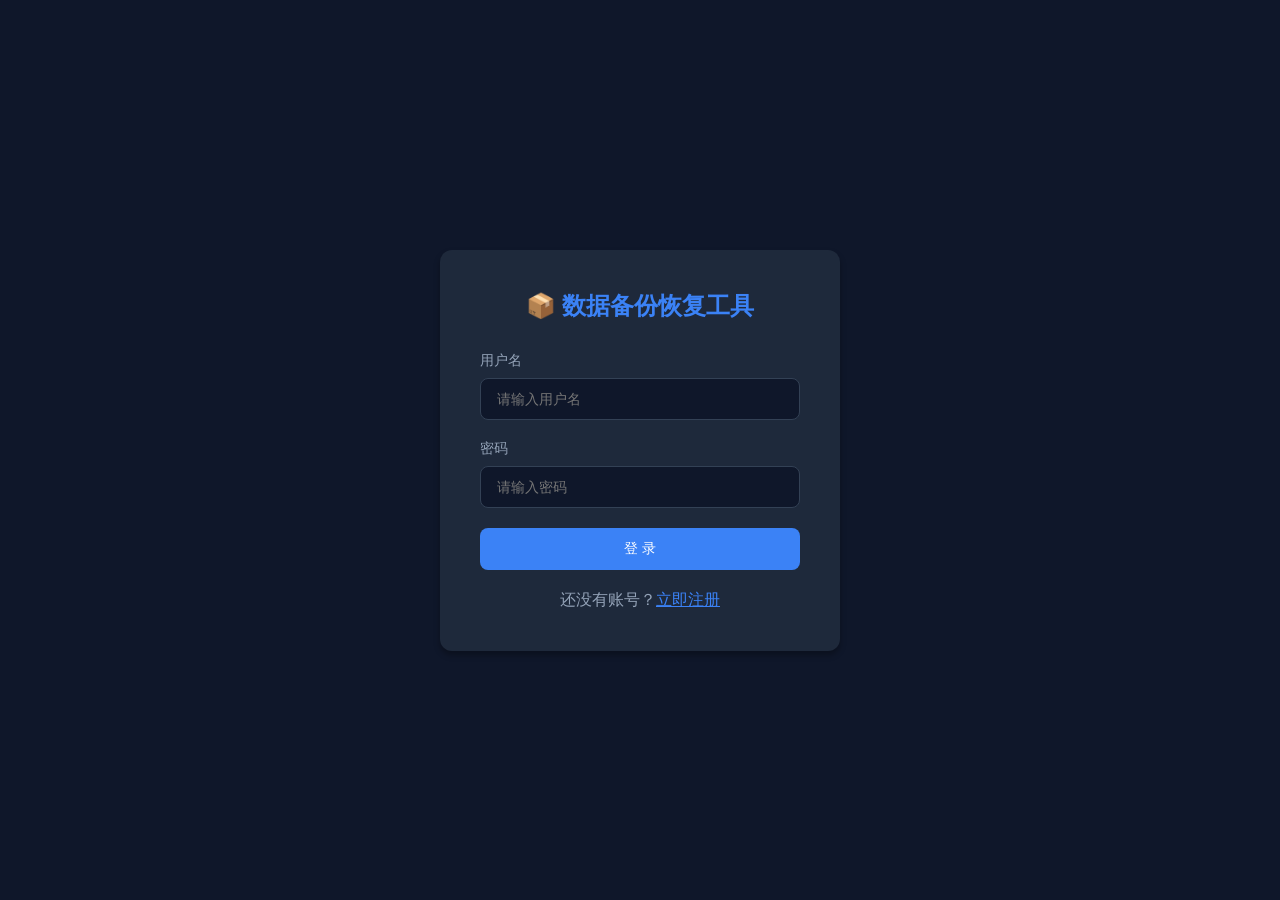
<file: frontend/index.html>
<!DOCTYPE html>
<html lang="zh-CN">
<head>
    <meta charset="UTF-8">
    <meta name="viewport" content="width=device-width, initial-scale=1.0">
    <title>登录 - 数据备份恢复工具</title>
    <link rel="stylesheet" href="css/style.css">
</head>
<body>
    <div class="login-container">
        <div class="login-box">
            <h1>📦 数据备份恢复工具</h1>

            <!-- 登录表单 -->
            <div id="login-form">
                <div class="form-group">
                    <label>用户名</label>
                    <input type="text" id="login-username" placeholder="请输入用户名">
                </div>
                <div class="form-group">
                    <label>密码</label>
                    <input type="password" id="login-password" placeholder="请输入密码">
                </div>
                <button class="btn btn-primary btn-block" onclick="login()">登 录</button>
                <p style="text-align: center; margin-top: 20px; color: #94a3b8;">
                    还没有账号？<a href="#" onclick="showRegister()" style="color: #3b82f6;">立即注册</a>
                </p>
            </div>

            <!-- 注册表单 -->
            <div id="register-form" style="display: none;">
                <div class="form-group">
                    <label>用户名</label>
                    <input type="text" id="reg-username" placeholder="请输入用户名">
                </div>
                <div class="form-group">
                    <label>邮箱</label>
                    <input type="email" id="reg-email" placeholder="请输入邮箱">
                </div>
                <div class="form-group">
                    <label>密码</label>
                    <input type="password" id="reg-password" placeholder="请输入密码">
                </div>
                <div class="form-group">
                    <label>确认密码</label>
                    <input type="password" id="reg-password2" placeholder="请再次输入密码">
                </div>
                <button class="btn btn-primary btn-block" onclick="register()">注 册</button>
                <p style="text-align: center; margin-top: 20px; color: #94a3b8;">
                    已有账号？<a href="#" onclick="showLogin()" style="color: #3b82f6;">立即登录</a>
                </p>
            </div>
        </div>
    </div>

    <script>
        const API_BASE = '/api';

        function showLogin() {
            document.getElementById('login-form').style.display = 'block';
            document.getElementById('register-form').style.display = 'none';
        }

        function showRegister() {
            document.getElementById('login-form').style.display = 'none';
            document.getElementById('register-form').style.display = 'block';
        }

        async function login() {
            const username = document.getElementById('login-username').value;
            const password = document.getElementById('login-password').value;

            if (!username || !password) {
                alert('请输入用户名和密码');
                return;
            }

            try {
                const response = await fetch(`${API_BASE}/auth/login`, {
                    method: 'POST',
                    headers: { 'Content-Type': 'application/json' },
                    body: JSON.stringify({ username, password })
                });

                const data = await response.json();

                if (response.ok) {
                    localStorage.setItem('token', data.access_token);
                    localStorage.setItem('username', data.username);
                    window.location.href = '/dashboard.html';
                } else {
                    alert(data.detail || '登录失败');
                }
            } catch (error) {
                alert('网络错误，请重试');
            }
        }

        async function register() {
            const username = document.getElementById('reg-username').value;
            const email = document.getElementById('reg-email').value;
            const password = document.getElementById('reg-password').value;
            const password2 = document.getElementById('reg-password2').value;

            if (!username || !email || !password) {
                alert('请填写所有字段');
                return;
            }

            if (password !== password2) {
                alert('两次密码不一致');
                return;
            }

            try {
                const response = await fetch(`${API_BASE}/auth/register`, {
                    method: 'POST',
                    headers: { 'Content-Type': 'application/json' },
                    body: JSON.stringify({ username, email, password })
                });

                const data = await response.json();

                if (response.ok) {
                    alert('注册成功，请登录');
                    showLogin();
                } else {
                    alert(data.detail || '注册失败');
                }
            } catch (error) {
                alert('网络错误，请重试');
            }
        }

        // 回车登录
        document.addEventListener('keypress', function(e) {
            if (e.key === 'Enter') login();
        });

        // 检查是否已登录
        if (localStorage.getItem('token')) {
            window.location.href = '/dashboard.html';
        }
    </script>
</body>
</html>
</file>
<file: frontend/css/style.css>
/* ========================================
   数据备份恢复工具 - 样式表
   ======================================== */

:root {
    --primary: #3b82f6;
    --primary-dark: #2563eb;
    --secondary: #64748b;
    --success: #22c55e;
    --danger: #ef4444;
    --warning: #f59e0b;
    --info: #06b6d4;
    --bg-dark: #1e293b;
    --bg-darker: #0f172a;
    --bg-light: #f1f5f9;
    --text-primary: #f8fafc;
    --text-secondary: #94a3b8;
    --border-color: #334155;
    --card-bg: #1e293b;
    --sidebar-width: 250px;
}

* {
    margin: 0;
    padding: 0;
    box-sizing: border-box;
}

body {
    font-family: 'Segoe UI', Tahoma, Geneva, Verdana, sans-serif;
    background-color: var(--bg-darker);
    color: var(--text-primary);
    min-height: 100vh;
}

/* ============== 登录页面 ============== */

.login-container {
    display: flex;
    justify-content: center;
    align-items: center;
    min-height: 100vh;
    padding: 20px;
}

.login-box {
    background: var(--card-bg);
    padding: 40px;
    border-radius: 12px;
    box-shadow: 0 4px 6px rgba(0, 0, 0, 0.3);
    width: 100%;
    max-width: 400px;
}

.login-box h1 {
    text-align: center;
    margin-bottom: 30px;
    color: var(--primary);
    font-size: 24px;
}

.form-group {
    margin-bottom: 20px;
}

.form-group label {
    display: block;
    margin-bottom: 8px;
    color: var(--text-secondary);
    font-size: 14px;
}

.form-group input {
    width: 100%;
    padding: 12px 16px;
    border: 1px solid var(--border-color);
    border-radius: 8px;
    background: var(--bg-darker);
    color: var(--text-primary);
    font-size: 14px;
    transition: border-color 0.3s;
}

.form-group input:focus {
    outline: none;
    border-color: var(--primary);
}

.btn {
    padding: 12px 24px;
    border: none;
    border-radius: 8px;
    cursor: pointer;
    font-size: 14px;
    font-weight: 500;
    transition: all 0.3s;
    display: inline-flex;
    align-items: center;
    justify-content: center;
    gap: 8px;
}

.btn-primary {
    background: var(--primary);
    color: white;
}

.btn-primary:hover {
    background: var(--primary-dark);
}

.btn-success {
    background: var(--success);
    color: white;
}

.btn-danger {
    background: var(--danger);
    color: white;
}

.btn-secondary {
    background: var(--secondary);
    color: white;
}

.btn-block {
    width: 100%;
}

.btn-sm {
    padding: 6px 12px;
    font-size: 12px;
}

/* ============== 主布局 ============== */

.app-container {
    display: flex;
    min-height: 100vh;
}

/* 侧边栏 */
.sidebar {
    width: var(--sidebar-width);
    background: var(--bg-dark);
    border-right: 1px solid var(--border-color);
    position: fixed;
    height: 100vh;
    overflow-y: auto;
}

.sidebar-header {
    padding: 20px;
    border-bottom: 1px solid var(--border-color);
}

.sidebar-header h2 {
    font-size: 18px;
    color: var(--primary);
    display: flex;
    align-items: center;
    gap: 10px;
}

.nav-menu {
    padding: 20px 0;
}

.nav-item {
    padding: 12px 20px;
    display: flex;
    align-items: center;
    gap: 12px;
    color: var(--text-secondary);
    text-decoration: none;
    transition: all 0.3s;
    cursor: pointer;
}

.nav-item:hover, .nav-item.active {
    background: var(--bg-darker);
    color: var(--primary);
    border-left: 3px solid var(--primary);
}

.nav-item span {
    font-size: 18px;
}

/* 主内容区 */
.main-content {
    flex: 1;
    margin-left: var(--sidebar-width);
    padding: 20px;
}

/* 页面头部 */
.page-header {
    display: flex;
    justify-content: space-between;
    align-items: center;
    margin-bottom: 30px;
    padding-bottom: 20px;
    border-bottom: 1px solid var(--border-color);
}

.page-header h1 {
    font-size: 24px;
    color: var(--text-primary);
}

.user-info {
    display: flex;
    align-items: center;
    gap: 10px;
}

.user-avatar {
    width: 36px;
    height: 36px;
    border-radius: 50%;
    background: var(--primary);
    display: flex;
    align-items: center;
    justify-content: center;
    font-weight: bold;
}

/* ============== 仪表盘 ============== */

.stats-grid {
    display: grid;
    grid-template-columns: repeat(auto-fit, minmax(240px, 1fr));
    gap: 20px;
    margin-bottom: 30px;
}

.stat-card {
    background: var(--card-bg);
    padding: 24px;
    border-radius: 12px;
    border: 1px solid var(--border-color);
}

.stat-card h3 {
    color: var(--text-secondary);
    font-size: 14px;
    margin-bottom: 8px;
}

.stat-card .value {
    font-size: 32px;
    font-weight: bold;
    color: var(--text-primary);
}

.stat-card .icon {
    font-size: 24px;
    float: right;
    opacity: 0.5;
}

/* 卡片 */
.card {
    background: var(--card-bg);
    border-radius: 12px;
    border: 1px solid var(--border-color);
    margin-bottom: 20px;
}

.card-header {
    padding: 16px 20px;
    border-bottom: 1px solid var(--border-color);
    display: flex;
    justify-content: space-between;
    align-items: center;
}

.card-header h2 {
    font-size: 16px;
    color: var(--text-primary);
}

.card-body {
    padding: 20px;
}

/* ============== 表格 ============== */

.table {
    width: 100%;
    border-collapse: collapse;
}

.table th, .table td {
    padding: 12px 16px;
    text-align: left;
    border-bottom: 1px solid var(--border-color);
}

.table th {
    color: var(--text-secondary);
    font-weight: 500;
    font-size: 13px;
    text-transform: uppercase;
}

.table tbody tr:hover {
    background: rgba(59, 130, 246, 0.1);
}

/* ============== 进度条 ============== */

.progress-bar {
    width: 100%;
    height: 8px;
    background: var(--bg-darker);
    border-radius: 4px;
    overflow: hidden;
}

.progress-fill {
    height: 100%;
    background: var(--primary);
    transition: width 0.3s ease;
}

/* ============== 状态标签 ============== */

.badge {
    padding: 4px 8px;
    border-radius: 4px;
    font-size: 12px;
    font-weight: 500;
}

.badge-success { background: rgba(34, 197, 94, 0.2); color: var(--success); }
.badge-danger { background: rgba(239, 68, 68, 0.2); color: var(--danger); }
.badge-warning { background: rgba(245, 158, 11, 0.2); color: var(--warning); }
.badge-info { background: rgba(6, 182, 212, 0.2); color: var(--info); }
.badge-secondary { background: rgba(100, 116, 139, 0.2); color: var(--secondary); }

/* ============== 模态框 ============== */

.modal-overlay {
    position: fixed;
    top: 0;
    left: 0;
    width: 100%;
    height: 100%;
    background: rgba(0, 0, 0, 0.7);
    display: flex;
    justify-content: center;
    align-items: center;
    z-index: 1000;
    opacity: 0;
    visibility: hidden;
    transition: all 0.3s;
}

.modal-overlay.active {
    opacity: 1;
    visibility: visible;
}

.modal {
    background: var(--card-bg);
    border-radius: 12px;
    width: 90%;
    max-width: 500px;
    max-height: 90vh;
    overflow-y: auto;
    transform: translateY(-20px);
    transition: transform 0.3s;
}

.modal-overlay.active .modal {
    transform: translateY(0);
}

.modal-header {
    padding: 20px;
    border-bottom: 1px solid var(--border-color);
    display: flex;
    justify-content: space-between;
    align-items: center;
}

.modal-header h2 {
    font-size: 18px;
}

.modal-close {
    background: none;
    border: none;
    color: var(--text-secondary);
    font-size: 24px;
    cursor: pointer;
}

.modal-body {
    padding: 20px;
}

.modal-footer {
    padding: 16px 20px;
    border-top: 1px solid var(--border-color);
    display: flex;
    justify-content: flex-end;
    gap: 10px;
}

/* ============== 日志 ============== */

.log-entry {
    padding: 12px 16px;
    border-bottom: 1px solid var(--border-color);
    display: flex;
    align-items: center;
    gap: 12px;
}

.log-entry:last-child {
    border-bottom: none;
}

.log-time {
    color: var(--text-secondary);
    font-size: 12px;
    min-width: 150px;
}

.log-action {
    font-weight: 500;
}

/* ============== 图表容器 ============== */

.chart-container {
    width: 100%;
    height: 300px;
    display: flex;
    align-items: center;
    justify-content: center;
}

/* ============== 响应式 ============== */

@media (max-width: 768px) {
    .sidebar {
        transform: translateX(-100%);
        transition: transform 0.3s;
    }

    .sidebar.active {
        transform: translateX(0);
    }

    .main-content {
        margin-left: 0;
    }

    .stats-grid {
        grid-template-columns: 1fr;
    }

    .table-responsive {
        overflow-x: auto;
    }
}

/* ============== 动画 ============== */

@keyframes fadeIn {
    from { opacity: 0; }
    to { opacity: 1; }
}

.fade-in {
    animation: fadeIn 0.3s ease;
}

/* ============== 空状态 ============== */

.empty-state {
    text-align: center;
    padding: 60px 20px;
    color: var(--text-secondary);
}

.empty-state .icon {
    font-size: 48px;
    margin-bottom: 16px;
    opacity: 0.5;
}

/* ============== 加载中 ============== */

.loading {
    display: flex;
    justify-content: center;
    align-items: center;
    padding: 40px;
}

.spinner {
    width: 40px;
    height: 40px;
    border: 3px solid var(--border-color);
    border-top-color: var(--primary);
    border-radius: 50%;
    animation: spin 1s linear infinite;
}

@keyframes spin {
    to { transform: rotate(360deg); }
}

/* ============== 通知 ============== */

.notification {
    position: fixed;
    top: 20px;
    right: 20px;
    padding: 16px 24px;
    border-radius: 8px;
    color: white;
    font-weight: 500;
    z-index: 2000;
    animation: slideIn 0.3s ease;
}

@keyframes slideIn {
    from { transform: translateX(100%); opacity: 0; }
    to { transform: translateX(0); opacity: 1; }
}

.notification-success { background: var(--success); }
.notification-error { background: var(--danger); }
.notification-warning { background: var(--warning); }
</file>
